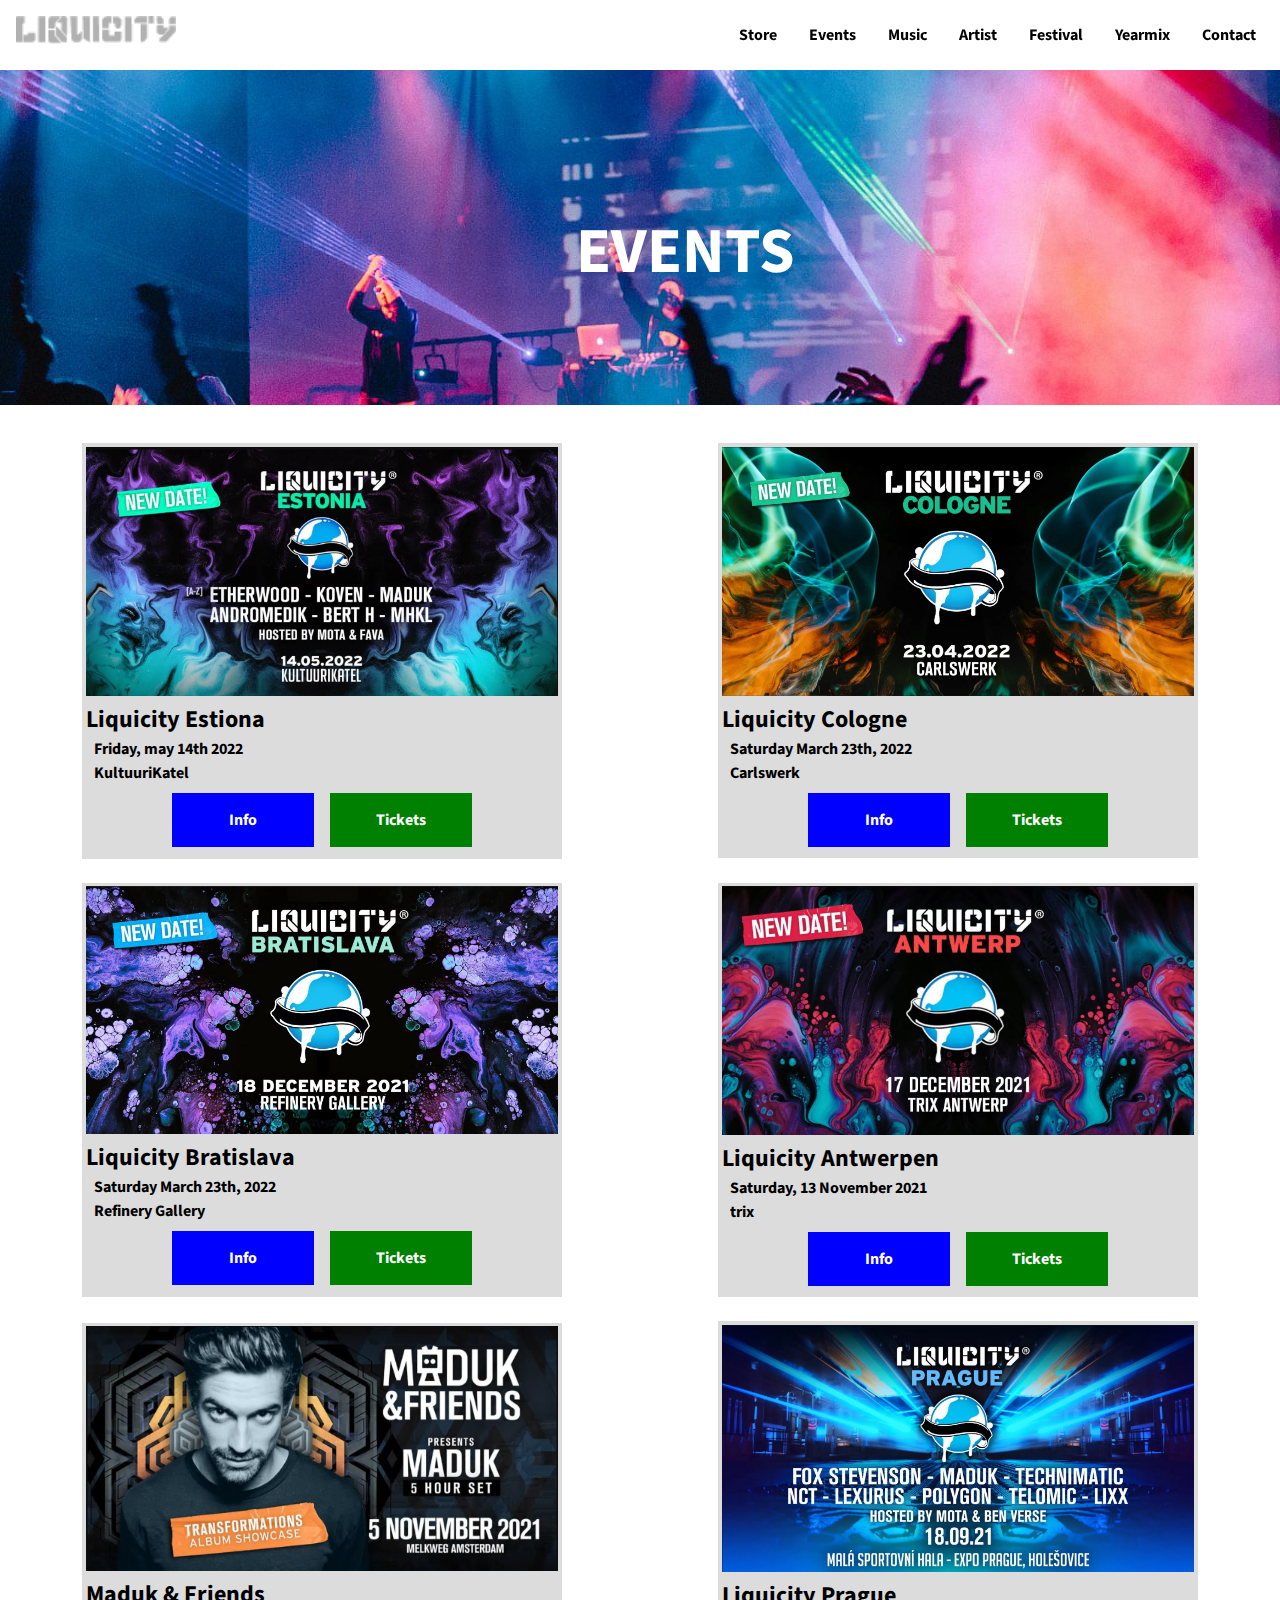
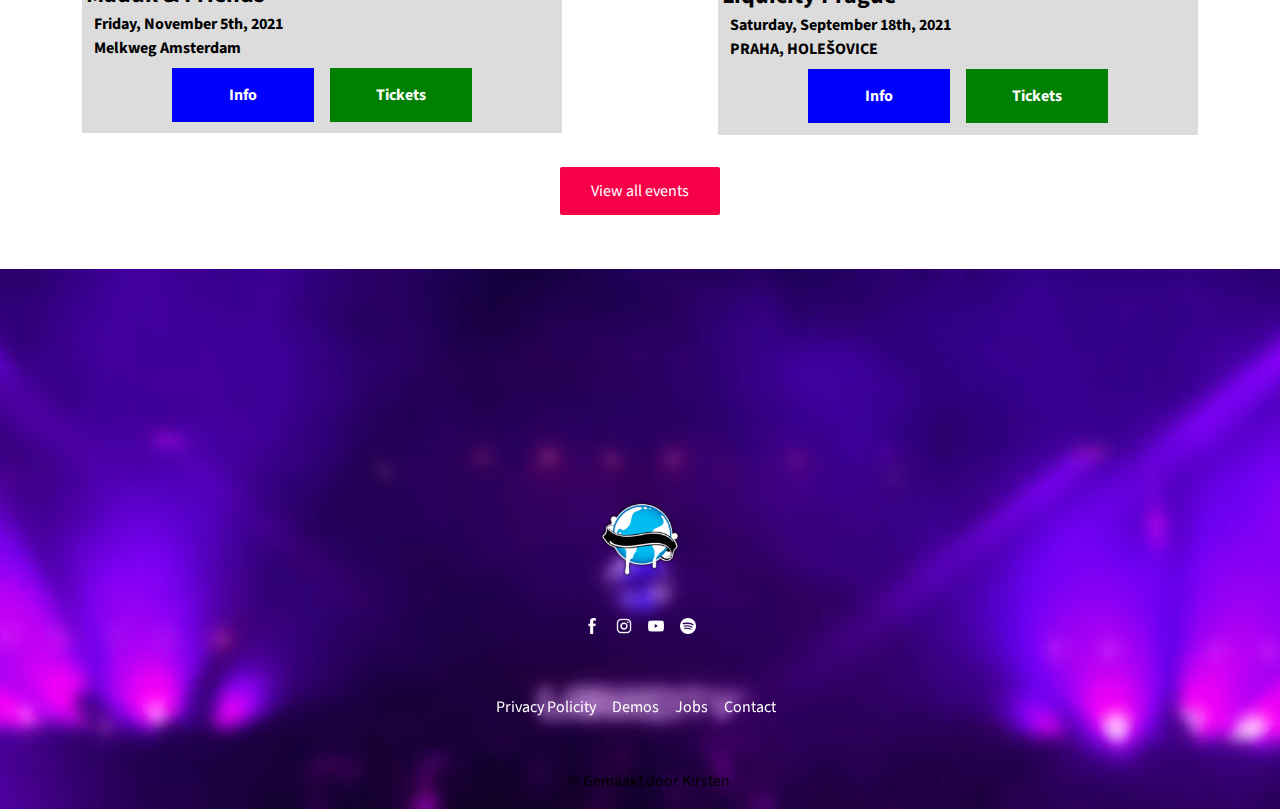
<file: events.html>
<!DOCTYPE html>
<html lang="nl">

<head>
    <meta charset="UTF-8">
    <meta http-equiv="X-UA-Compatible" content="IE=edge">
    <meta name="viewport" content="width=device-width, initial-scale=1.0">
    <link href="styles/style.css" rel="stylesheet">
    <link href="https://fonts.googleapis.com/css2?family=Source+Sans+Pro:wght@400;600&display=swap" rel="stylesheet">
    <title>Events</title>
</head>

<body id="event-pagina">
    <div></div>
    <header class="overzicht-events">
        <nav>
            <a href="index.html"><img src="./images/liquicity-logo-grijs.png" alt="logo liqicity"></a>


            <p>Menu</p>
            <ul>
                <li> <a href="">Store</a> </li>
                <li><a href="">Events</a></li>
                <li><a href="">Music</a></li>
                <li><a href="">Artist</a></li>
                <li><a href="">Festival</a></li>
                <li><a href="">Yearmix</a></li>
                <li><a href="">Contact</a></li>
            </ul>

        </nav>
        <h1>EVENTS</h1><img class="header" src="./images/header-eventpagina.jpg" alt="events dansende mensen">
    </header>
    <main>
        <section class="events">
            <ul>
                <li><a href="./index.html"><img src="./images/estonia-liquicity.jpg"
                            alt="line up Liquicity Estonia"></a>
                    <h2>Liquicity Estiona</h2>
                    <p>Friday, may 14th 2022</p>
                    <p>KultuuriKatel</p>
                    <div class="event-buttons"><a href="">Info</a>
                        <a href="">Tickets</a></div>
                </li>
                <li><a href=""><img src="./images/Cologne-liquicity.jpg" alt="Line up Liquicity Cologne"></a>
                    <h2>Liquicity Cologne</h2>
                    <p>Saturday March 23th, 2022</p>
                    <p>Carlswerk</p>
                    <div class="event-buttons"><a href="">Info</a>
                        <a href="">Tickets</a></div>
                </li>
                <li><a href=""><img src="./images/bratislava-liquicity.jpg" alt="Line up Liquicity Bratislava"></a>
                    <h2>Liquicity Bratislava</h2>
                    <p>Saturday March 23th, 2022</p>
                    <p>Refinery Gallery</p>
                    <div class="event-buttons"><a href="">Info</a>
                        <a href="">Tickets</a></div>
                </li>
                <li><a href=""><img src="./images/antwerpen-liquicity.jpg" alt="Line up Liquicity Antwerpen"></a>
                    <h2>Liquicity Antwerpen</h2>
                    <p>Saturday, 13 November 2021</p>
                    <p>trix</p>
                    <div class="event-buttons"><a href="">Info</a>
                        <a href="">Tickets</a></div>
                </li>
                <li><a href=""><img src="./images/maduk-liquicity.jpg" alt="Line up Liquicity Maduk & friends"></a>
                    <h2>Maduk & Friends</h2>
                    <p>Friday, November 5th, 2021</p>
                    <p>Melkweg Amsterdam</p>
                    <div class="event-buttons"><a href="">Info</a>
                        <a href="">Tickets</a></div>
                </li>
                <li><a href=""><img src="./images/prague-liquicity.jpg" alt="Line up Liquicity Prague"></a>
                    <h2>Liquicity Prague</h2>
                    <p>Saturday, September 18th, 2021</p>
                    <p>PRAHA, HOLEŠOVICE</p>
                    <div class="event-buttons"><a href="">Info</a>
                        <a href="">Tickets</a></div>
                </li>
            </ul>
            <a href="">View all events</a>
        </section>
        <footer>
            <ul>
                <li><a href=""><img src="./images/Icon_Facebook_Wit.png" alt="Facebook"></a></li>
                <li><a href=""><img src="./images/Icon_Instagram_Wit.png" alt="Instagram"></a></li>
                <li><a href=""><img src="./images/Icon_YouTube_Wit.png" alt="Youtube"></a></li>
                <li><a href=""><img src="./images/Icon_Spotify_Wit.png" alt="Spotify"></a></li>
            </ul>
            <ul>
                <li><a href="">Privacy Policity</a></li>
                <li><a href="">Demos</a></li>
                <li><a href="">Jobs</a></li>
                <li><a href="">Contact</a></li>
            </ul>
            <p>© Gemaakt door Kirsten</p>
            <video autoplay muted src="images/Liquicity_Footer.mp4"></video>
            <img src="images/Liquicity-Logo-250-3.png" alt="Logo Liquicity">
        </footer>
    </main>
    <script src="scripts/script.js"></script>

</body>

</html>
</file>
<file: styles/style.css>
/* CSS Document */
*,
*::after,
*::before {
  box-sizing: border-box;
}

/****/
/*********************************************************************************** Algemene stijlen */
/****/
body {
  font-family: "Source Sans Pro", Roboto;
  margin: 0;
  width: 100vw;
  height: auto;

}

/****/
/*easter egg */
/****/
.cursor {
  cursor: url("../images/cursor-rakket.cur"), auto;

}

@media screen and (max-width: 62em) {

  body.toonMenu {
    transform: translateX(50%);
    transition: 0.5s;
  }
}


img {
  width: 100%;
  height: auto;
  padding: 0;
  margin: 0;
}

ul {
  margin: 0;
  padding: 0;
}

li {

  list-style: none;
}

h2 {
  margin-right: 0;
  padding: 2.5em 0 0 0;
  display: inline-block;
}


/****/
/**************************************************************************************************************HEADER*/
/****/

header {
  position: relative;
  width: 100vw;
  height: 70vh;
  z-index: 20;


}

/****/
/*selecteerd de link en geeft deze een afmeting*/
/****/
nav a:first-of-type {
  padding: 1em;
  width: 10em;
  height: 2em;
}

a img {
  width: 100%;
  object-fit: contain;
}

/****/
/*Navigatie balk, door positie absolute met daarbij 
een top:0 left&right:0 komt de navigatiebalk bovenin te staan*/
/****/
nav {
  position: absolute;
  z-index: 200;
  margin: 0;
  display: flex;
  flex-direction: row;
  justify-content: space-between;
  top: 0;
  left: 0;
  right: 0;

}

/*MENU button */
nav p {
  color: white;
  font-weight: bold;
  font-size: 1em;
  padding: 1em;
  padding-right: 1em;
  margin: 0;
  right: 0;

}


/****/
/*met deze code wordt de menubalk buiten beeld geplaatst*/
/****/
nav ul {
  position: fixed;
  top: 0;
  left: 0;
  right: 50vw;
  bottom: 0;
  margin: 0;
  padding: 0;
  list-style: none;
  display: flex;
  flex-direction: column;
  align-items: center;
  justify-content: center;
  gap: 1em;
  background-color: white;
  align-items: center;
  max-width: 100vw;
  transform: translateX(-100%);

}


/****/
/*de class toonMenu wordt toegevoegd met JS, waarna de menubalk zichtbaar wordt*/
/****/
nav.toonMenu ul {
  transition: 0.5s;
  height: 100vh;

}

nav ul a {
  text-decoration: none;
  font-size: 2em;
  font-weight: bold;
  color: black;
  padding-top: 2em;

}

nav ul a:hover {
  color: #F7004A;
  background-color: transparent;
  text-decoration-line: underline;
  transition: 0.2s ease;
}

.terugKnop {

  width: 100vw;
  height: 100%;
  background-color: transparent;
  z-index: 100;
  position: fixed;
  top: 0;
  left: 0;

}

/****/
/*bij een scherm groter dan 992px is de menubalk zichtbaar op het scherm en verdwijnt de menu button*/
/****/

@media screen and (min-width: 62em) {
  nav ul {
    position: sticky;
    z-index: 3;
    top: 0;
    right: 0;
    flex-direction: row;
    align-items: flex-start;
    background-color: transparent;
    transform: none;
    padding-top: 1em;

  }

  nav ul a {
    color: white;
    font-size: 1em;
    padding: 1em;

  }

  nav ul a:hover {
    background-color: white;
    opacity: 0.5;
    color: black;
    transition: 0.5s;
  }

  nav p {
    display: none;
  }

  body {
    transform: translateX(0%);

  }


}

/****/
/*Hier wordt de afbeelding van het logo in het midden van het scherm geplaatst, met de z-index van 1 wordt de afbeelding boven de video geplaatst*/
/****/
header>img {
  position: absolute;
  top: calc(50% - 5em);
  left: calc(50% - 5em);
  z-index: 1;
  width: 10em;
  height: 10em;

}

video {

  position: absolute;
  width: 100%;
  height: 100%;
  object-fit: cover;
}

/***********************************************************************************************************************/
/*MAIN*/
/****/


/****/
/*Section 1 SUBSCRIPTION*/
/****/

section:first-of-type {
  background-color: black;
  margin: 0;
  padding: 3.5em;
}

section:first-of-type ul {
  padding: 2em;
}

section:first-of-type li {
  padding: 0.5em;
  color: white;
}

section:first-of-type p {
  font-weight: bold;
  padding: 1em;
  padding-top: 0;
  margin: 0;
  color: white;
}


section:first-of-type H2 {
  padding: 0;
  margin-top: 0.225em;
  color: white;

}


/****/
/*Bij een scherm groter dan 400px krijgen de a elementen die in de div met de class button-subscription een display flex en komen hierdoor 
naast elkaar te staan*/
/****/
@media screen and (min-width:20em) {

  .buttons-subscription {
    display: flex;
    justify-content: center;
    align-items: center;
    gap: 0.5em;

  }
}

/****/
/*hier worden de a elementen geselecteerd waarvan de parent element een div is in de eerste section*/
/****/
section:first-of-type div>a {

  display: block;

  padding: 0.75em 2.5em;
  margin: 0.5em;

  background-color: yellow;
  text-decoration: none;
  text-align: center;
  color: black;
  font-weight: bold;

}

section:first-of-type div>a:hover {
  transform: scale(1.1, 1.1);
  transition: 0.5s ease;


}


section:first-of-type img {
  position: relative;
  width: 100%;
  height: auto;
  margin: 0;
  max-width: 35em;

}

/****/
/*Bij een scherm groter dan 800px komt er op de section een grid*/
/****/

@media screen and (min-width:50em) {
  section:first-of-type {
    display: grid;
    padding: 4em;
    grid-template-columns: 1fr 1fr 10px 1fr 1fr;
    grid-template-rows: repeat(5, min-content);
    align-items: center;

  }

  section:first-of-type>h2 {
    grid-column-start: 1;
    grid-column-end: 5;
    margin: 0;
    padding: 0;
    font-size: 3em;

  }

  section:first-of-type p:first-of-type {
    grid-column-start: 1;
    grid-column-end: 3;
    display: inline-block;
    margin: 0;
    padding: 0.225em;
    grid-row-start: 2;

  }

  section:first-of-type ul {
    padding: 2em;
    grid-column-start: 1;
    grid-column-end: 3;

  }

  section:first-of-type li {
    padding: 0.225em;
  }

  section:first-of-type img {
    grid-column-start: -1;
    grid-column-end: -3;
    grid-row-start: 2;
    grid-row-start: 2;
    grid-row-end: span 5;

    justify-self: center;
  }

  section:first-of-type p {
    grid-column-start: 2;
  }

  section:first-of-type .buttons-subscription {
    grid-column-start: 1;
    grid-column-end: span 2;
  }
}


/************************************************************************************************Section 2  EVENTS ************/

section:nth-of-type(2) {
  position: relative;
  margin: 0;
  padding: 0;
  top: 0;
  left: 0;
  width: 100vw;
  height: auto;

}

section:nth-of-type(2) h2 {
  position: relative;
  left: calc(50vw - 2.5em);
  font-size: 1.5em;

}

section:nth-of-type(2) ul {
  display: grid;
  grid-template-columns: repeat(auto-fit, minmax(20em, 1fr));
}

section:nth-of-type(2) li {
  position: relative;
  width: 100%;
  height: 70vh;
  max-width: 100vw;
  overflow: hidden;
}


section:nth-of-type(2) img {
  position: absolute;
  object-fit: cover;
  width: 100%;
  height: 100%;

}


section:nth-of-type(2) img:hover {
  transform: scale(1.2);
  transition: 0.2s ease;

}

section:nth-of-type(2) h3 {
  position: absolute;
  bottom: 1.75em;
  left: 1em;
  z-index: 2;
  color: white;
  font-size: 2em;
  margin: 0;

}

section:nth-of-type(2) p {
  position: absolute;
  color: white;
  bottom: 0em;
  left: 1.5em;
  font-size: 1.25em;
}

section:nth-of-type(2)>a {
  position: relative;
  left: calc(50% - 5em);

  display: flex;
  width: 10em;
  height: 3em;
  margin-top: 1em;
  text-decoration: none;
  color: white;
  background-color: #F7004A;
  font-size: 1em;

  text-align: center;
  align-items: center;
  justify-content: center;

  border-radius: 0.125em;

}


section:nth-of-type(2)>a:hover {
  color: #F7004A;
  background-color: white;
  border: solid #F7004A;
}



/*Section Merchandise **********/

section:nth-of-type(3) {
  position: relative;
  width: 100%;

}

section:nth-of-type(3) ul {
  display: grid;
  grid-template-columns: repeat(auto-fit, minmax(16em, 1fr));

}

section:nth-of-type(3) h2 {
  position: relative;
  left: calc(50vw - 2.5em);
  font-size: 2em;
}

section:nth-of-type(3) li {
  max-width: 100vw;
  padding: 2.5em;

}

section:nth-of-type(3) li:hover {
  transform: scale(1.02);
  transition: 0.2s ease;

}

section:nth-of-type(3) img {
  width: 100%;
  height: auto;
  object-fit: contain;
}

section:nth-of-type(3) img:hover {
  box-shadow: 0.5em 0.5em 0.5em grey;
}

section:nth-of-type(3)>a {
  position: relative;
  left: calc(50% - 5em);

  display: flex;
  width: 10em;
  height: 3em;
  margin-top: 1em;
  padding: 1em;
  text-decoration: none;
  color: white;
  background-color: #F7004A;
  font-size: 1em;

  text-align: center;
  align-items: center;
  justify-content: center;

  border-radius: 0.125em;

}

section:nth-of-type(3)>a:hover {
  color: #F7004A;
  background-color: white;
  border: solid #F7004A;
}

/*Section aftermovie*******/

section:nth-of-type(4) h2 {
  position: relative;
  left: calc(50vw - 2em);
  font-size: 2em;
}

.youtube {
  position: relative;
  width: 100%;
  height: auto;
  padding-bottom: 56.25%;
}

.youtube iframe {
  position: absolute;
  padding: 1em;
  top: 0;
  left: 0;
  width: 100%;
  height: 100%;
}

section:nth-of-type(4)>a {
  position: relative;
  left: calc(50% - 5em);

  display: flex;
  width: 10em;
  height: 3em;
  margin-top: 1em;
  text-decoration: none;
  color: white;
  background-color: #F7004A;
  font-size: 1em;

  text-align: center;
  align-items: center;
  justify-content: center;

  border-radius: 0.125em;

}

section:nth-of-type(4)>a:hover {
  color: #F7004A;
  background-color: white;
  border: solid #F7004A;
}


/*Section Maillijst **********/

section:nth-of-type(5) {
  position: relative;
  width: 100%;
  height: 30em;
  margin-top: 5em;
}

section:nth-of-type(5) img {
  position: absolute;
  width: 100%;
  height: 100%;
  object-fit: cover;
}

section:nth-of-type(5) h2 {
  position: absolute;
  z-index: 1;
  left: 1em;

  color: white;
  font-size: 1.5em;

}

section:nth-of-type(5) p {
  position: absolute;
  z-index: 1;
  bottom: 4em;
  left: 1em;

  color: white;
  font-weight: bold;

}

section:nth-of-type(5) a {
  position: absolute;
  z-index: 1;
  bottom: 1em;
  left: calc(50% - 4em);

  display: flex;
  width: 8em;
  height: 2em;
  margin-top: 1em;
  text-decoration: none;
  color: black;
  font-weight: bold;

  background-color: white;
  font-size: 1em;

  text-align: center;
  align-items: center;
  justify-content: center;

  border-radius: 0.125em;
}


/*Footer ************/
footer {
  position: relative;
  width: 100%;
  height: 60vh;
  margin-top: 2em;
}

footer video {
  position: absolute;
  width: 100%;
  height: 100%;
}

footer>img {
  position: absolute;
  z-index: 1;
  top: calc(50% - 2.5em);
  left: calc(50% - 2.5em);
  width: 5em;
  height: 5em;

}

footer ul:first-of-type {
  position: absolute;
  left: calc(50% - 4em);
  top: calc(75% - 4em);
  z-index: 2;
  display: flex;
  justify-content: space-around;
  list-style: none;
  justify-content: center;
  align-items: center;


}

footer ul:last-of-type {
  position: absolute;
  left: calc(50% - 9.5em);
  top: calc(85% - 2em);
  z-index: 2;
  bottom: 0;

  display: flex;
  list-style: none;

}

footer ul:last-of-type a {
  flex-direction: row;
  color: white;
  padding: 0.5em;
  text-decoration: none;


}

footer ul:last-of-type a:hover {
  text-decoration: underline;

}

footer p {
  position: absolute;
  z-index: 2;
  bottom: 1em;
  left: calc(50% - 5em);
  color: white;
}

footer li img {
  z-index: 1;
  width: 2em;
  height: 2em;
  flex-direction: row;
  padding: 0.125em;
  padding: 0.5em;

}


/*EVENTS PAGINA! *****************************************************************************************************/

#event-pagina H2 {
  color: black;
  display: inline-block;
  padding: 0;
  margin: 0;
}

#event-pagina p {
  color: black;
  padding: 0;
  margin: 0;
  margin-left: 0.5em;
  line-height: 1.5em;
  display: block;
}

.event-buttons {
  display: flex;
  flex-direction: row;
  justify-content: center;

}

#event-pagina .events>a {

  padding: 1em;
  width: 30%;
  position: relative;
  left: calc(50% - 5em);

  display: flex;
  width: 10em;
  height: 3em;
  margin-top: 1em;
  text-decoration: none;
  color: white;
  background-color: #F7004A;
  font-size: 1em;

  text-align: center;
  align-items: center;
  justify-content: center;


  border-radius: 0.125em;
}

#event-pagina .events>a:hover {
  color: #F7004A;
  background-color: white;
  border: solid #F7004A;
}


#event-pagina .event-buttons a {
  padding: 1em;
  width: 30%;
  color: white;

}

#event-pagina .event-buttons a:first-of-type {
  background-color: blue;
}

#event-pagina .event-buttons a:last-of-type {
  background-color: green;
}

#event-pagina ul {
  padding: 0;
  z-index: 3;

}

body#event-pagina header {
  position: relative;
  width: 100%;
  height: 45vh;
  overflow: hidden;

}

#event-pagina nav {
  position: sticky;
  top: 0;
  bottom: 0;
  background-color: white;
  padding: 1em;
}

#event-pagina nav a {
  color: black;
}

#event-pagina nav a:hover {
  color: #F7004A;
  background-color: transparent;
  text-decoration-line: underline;
  transition: 0.2s ease;
}

#event-pagina nav a:first-of-type {
  padding: 0;
}

#event-pagina nav li {
  padding: 0.5em;
}


#event-pagina header img.header {
  position: absolute;
  top: 0;
  left: 0;
  width: 100%;
  height: auto;
  object-fit: contain;

}

@media screen and (min-width: 62em) {

  #event-pagina nav p {
    display: none;

  }
}

#event-pagina section {
  display: inline;
  background-color: white;
  padding: 3em;
}

#event-pagina h1 {
  position: absolute;
  left: calc(55vw - 2em);
  bottom: 1em;

  font-weight: bold;
  font-size: 4em;

  color: white;
  z-index: 2;
}

#event-pagina section ul {

  background-color: white;
  display: grid;
  grid-template-columns: repeat(auto-fit, minmax(28em, 1fr));
  gap: 1.5em;
  padding: 1em;
  align-items: center;

}


#event-pagina .events li {
  max-width: 30em;
  background-color: gainsboro;
  list-style: none;
  align-self: center;
  justify-self: center;
}

#event-pagina .events li img {

  width: 100%;
  height: auto;
  object-fit: cover;
}
</file>
